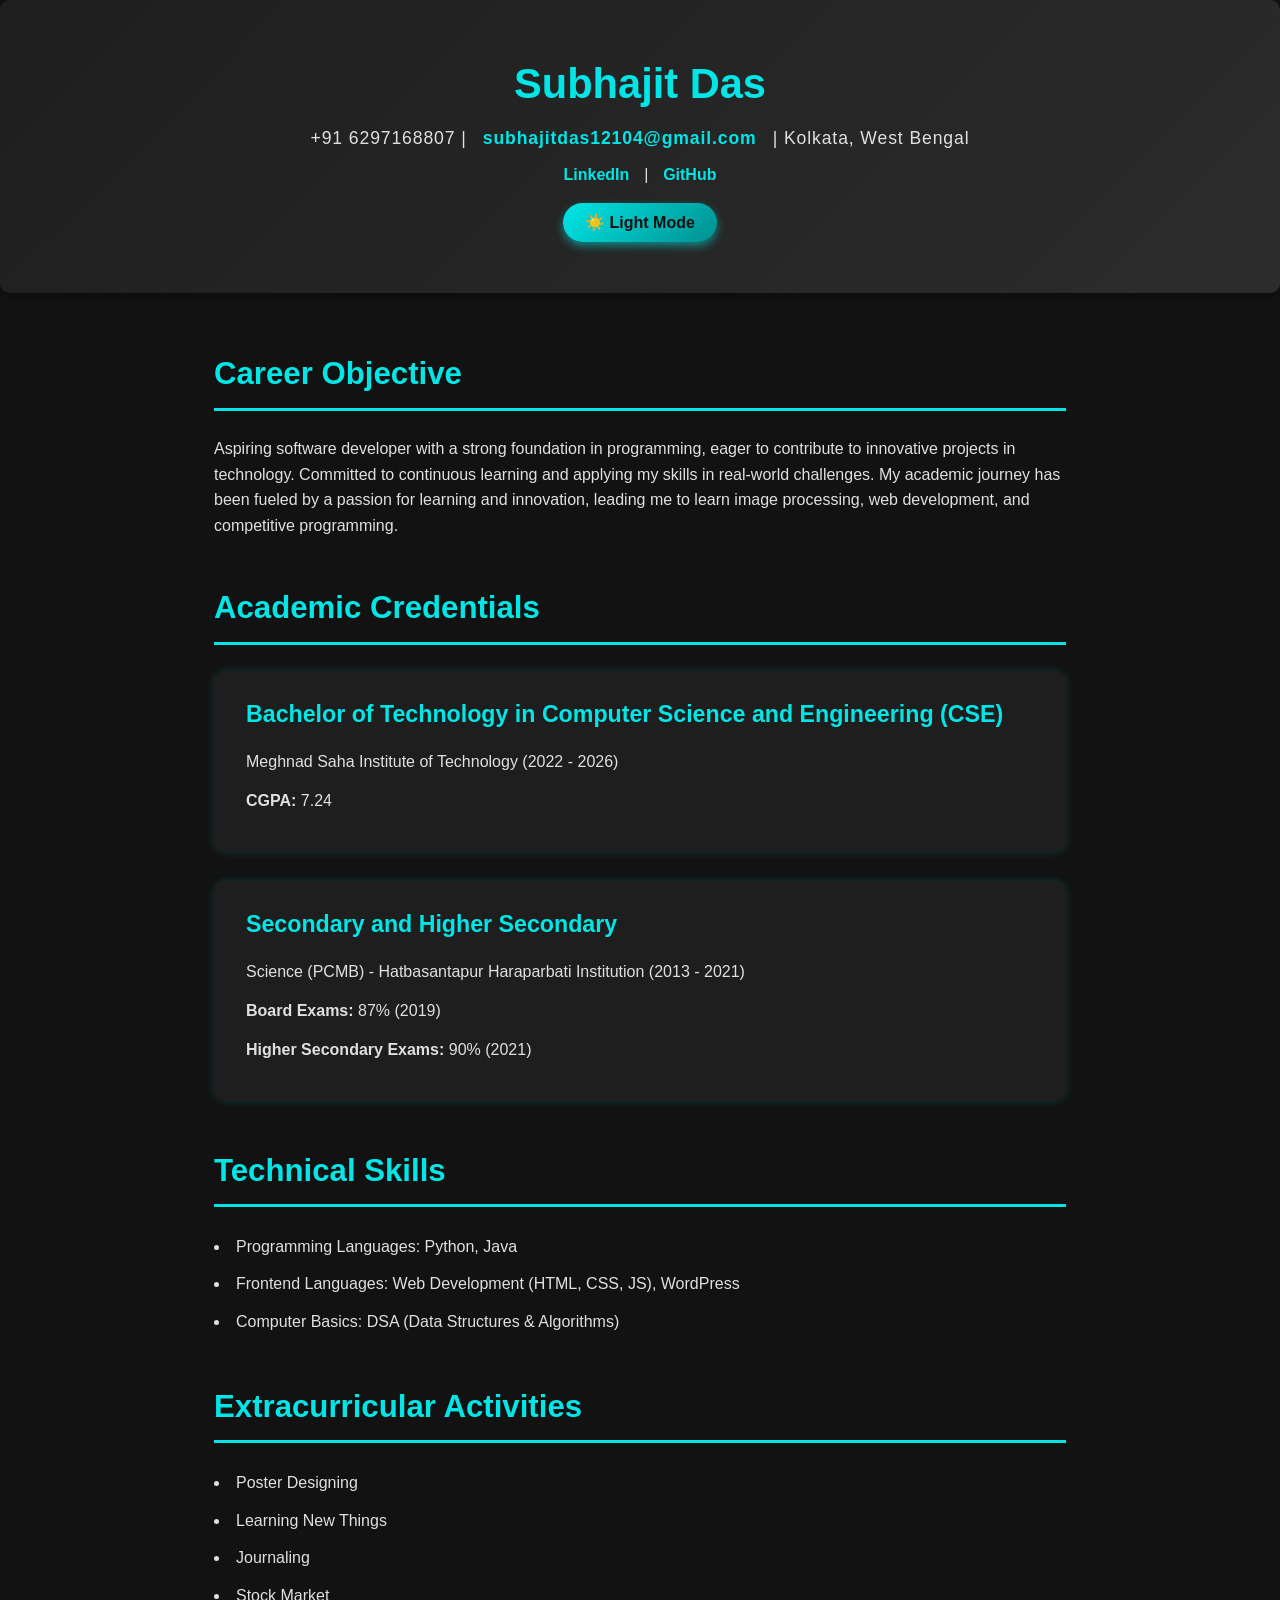
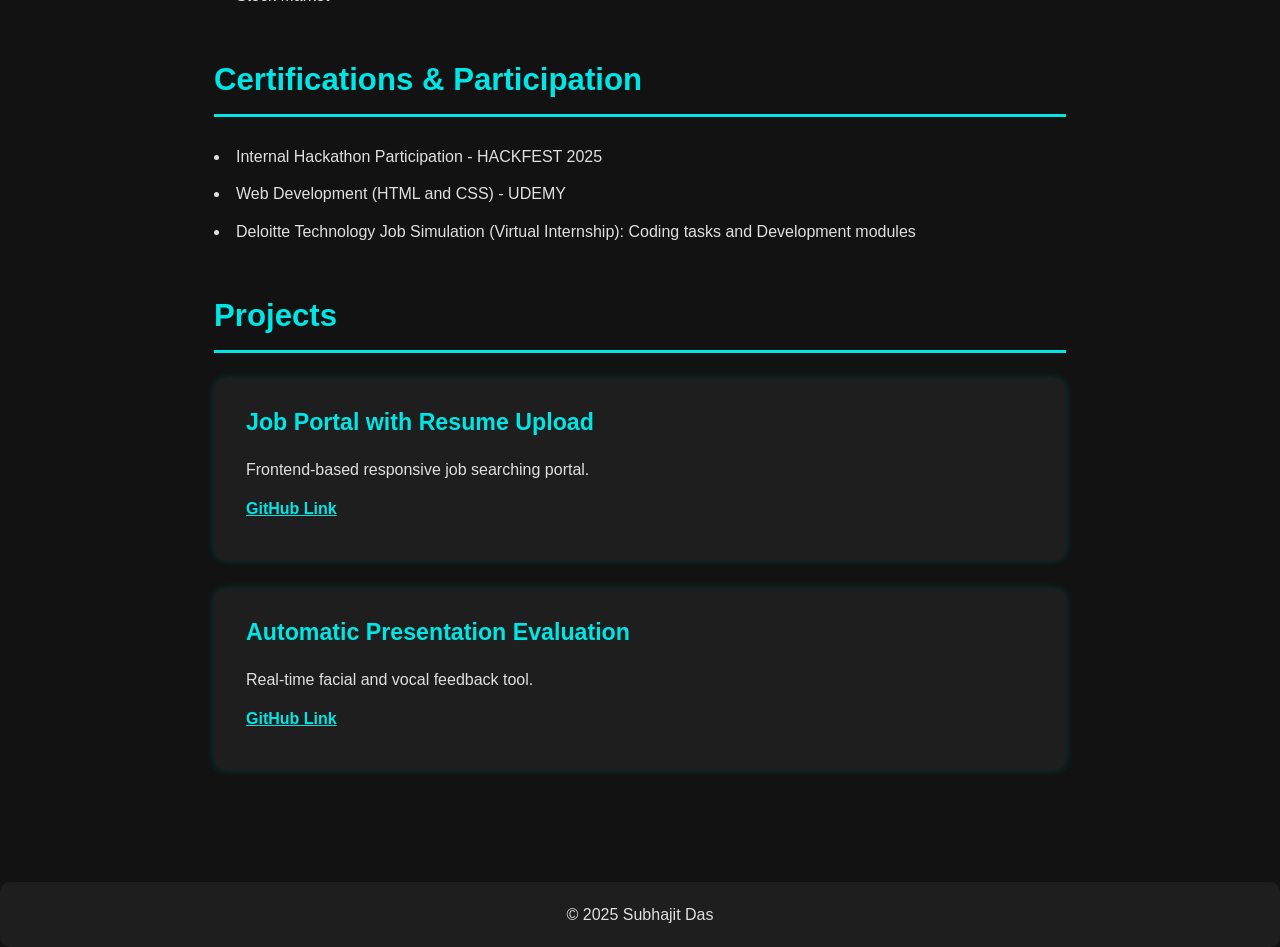
<file: cv.html>
<!DOCTYPE html>
<html lang="en">
<head>
  <meta charset="UTF-8" />
  <meta name="viewport" content="width=device-width, initial-scale=1" />
  <title>Subhajit Das - CV</title>
  <link rel="stylesheet" href="cvstyle.css" />
</head>
<body>
  <header>
    <div class="container header-container">
      <h1>Subhajit Das</h1>
      <p>+91 6297168807 | <a href="mailto:subhajitdas12104@gmail.com">subhajitdas12104@gmail.com</a> | Kolkata, West Bengal</p>
      <div class="social-links">
        <a href="https://www.linkedin.com/in/subhajitdas1/" target="_blank" rel="noreferrer">LinkedIn</a> |
        <a href="https://github.com/Subhajitindia99das" target="_blank" rel="noreferrer">GitHub</a>
      </div>
      <div class="theme-toggle" style="margin-top: 1rem;">
        <button id="theme-toggle-btn" aria-label="Toggle Light/Dark Mode">☀️ Light Mode</button>
      </div>
    </div>
  </header>

  <main class="container">
    <section class="cv-section objective-section">
      <h2>Career Objective</h2>
      <p>
        Aspiring software developer with a strong foundation in programming, eager to contribute to innovative projects in technology. Committed to continuous learning and applying my skills in real-world challenges. My academic journey has been fueled by a passion for learning and innovation, leading me to learn image processing, web development, and competitive programming.
      </p>
    </section>

    <section class="cv-section academics-section">
      <h2>Academic Credentials</h2>
      <div class="cv-item academic-item">
        <h3>Bachelor of Technology in Computer Science and Engineering (CSE)</h3>
        <p>Meghnad Saha Institute of Technology (2022 - 2026)</p>
        <p><strong>CGPA:</strong> 7.24</p>
      </div>
      <div class="cv-item academic-item">
        <h3>Secondary and Higher Secondary</h3>
        <p>Science (PCMB) - Hatbasantapur Haraparbati Institution (2013 - 2021)</p>
        <p><strong>Board Exams:</strong> 87% (2019)</p>
        <p><strong>Higher Secondary Exams:</strong> 90% (2021)</p>
      </div>
    </section>

    <section class="cv-section skills-section">
      <h2>Technical Skills</h2>
      <ul>
        <li>Programming Languages: Python, Java</li>
        <li>Frontend Languages: Web Development (HTML, CSS, JS), WordPress</li>
        <li>Computer Basics: DSA (Data Structures & Algorithms)</li>
      </ul>
    </section>

    <section class="cv-section extracurricular-section">
      <h2>Extracurricular Activities</h2>
      <ul>
        <li>Poster Designing</li>
        <li>Learning New Things</li>
        <li>Journaling</li>
        <li>Stock Market</li>
      </ul>
    </section>

    <section class="cv-section certifications-section">
      <h2>Certifications & Participation</h2>
      <ul>
        <li>Internal Hackathon Participation - HACKFEST 2025</li>
        <li>Web Development (HTML and CSS) - UDEMY</li>
        <li>Deloitte Technology Job Simulation (Virtual Internship): Coding tasks and Development modules</li>
      </ul>
    </section>

    <section class="cv-section projects-section">
      <h2>Projects</h2>
      <div class="cv-item project-item">
        <h3>Job Portal with Resume Upload</h3>
        <p>Frontend-based responsive job searching portal.</p>
        <p><a href="https://github.com/Subhajitindia99das/portfolio" target="_blank" rel="noreferrer">GitHub Link</a></p>
      </div>
      <div class="cv-item project-item">
        <h3>Automatic Presentation Evaluation</h3>
        <p>Real-time facial and vocal feedback tool.</p>
        <p><a href="https://github.com/Subhajitindia99das/Automatic-presentation-evaluation" target="_blank" rel="noreferrer">GitHub Link</a></p>
      </div>
    </section>
  </main>

  <footer>
    <p>© 2025 Subhajit Das</p>
  </footer>

  <script>
    // Theme toggle script
    document.addEventListener('DOMContentLoaded', () => {
      const themeToggleBtn = document.getElementById('theme-toggle-btn');
      function updateButtonText() {
        themeToggleBtn.textContent = document.body.classList.contains('light-theme')
          ? '🌙 Dark Mode'
          : '☀️ Light Mode';
      }
      themeToggleBtn.addEventListener('click', () => {
        document.body.classList.toggle('light-theme');
        updateButtonText();
      });
      updateButtonText(); // Initial set
    });
  </script>
</body>
</html>
</file>
<file: cvstyle.css>
/* Reset & Base Setup */
* {
  margin: 0;
  padding: 0;
  box-sizing: border-box;
}

body {
  font-family: 'Poppins', sans-serif;
  background-color: #121212;
  color: #e0e0e0;
  animation: fadeIn 1s ease-in forwards;
  transition: background-color 0.3s, color 0.3s;
  line-height: 1.6;
}

body.light-theme {
  background-color: #f0f2f5;
  color: #333;
}

/* Container */
.container {
  max-width: 900px;
  margin: 0 auto;
  padding: 1rem 1.5rem;
}

/* Header */
header {
  background: linear-gradient(135deg, #1e1e1e, #2c2c2c);
  padding: 2.2rem 1rem;
  text-align: center;
  box-shadow: 0 4px 10px rgba(0, 0, 0, 0.3);
  border-radius: 10px;
  margin-bottom: 2.5rem;
  transition: background 0.3s ease, color 0.3s ease;
}

body.light-theme header {
  background: linear-gradient(135deg, #fff, #e6f0ff);
  color: #333;
}

header h1 {
  font-size: 2.6rem;
  font-weight: 700;
  color: #00e6e6;
  margin-bottom: 0.4rem;
  transition: color 0.3s ease;
}

body.light-theme header h1 {
  color: #007bff;
}

header p {
  font-size: 1.1rem;
  letter-spacing: 0.05em;
  margin-bottom: 0.6rem;
  font-weight: 500;
  word-break: break-word;
  overflow-wrap: anywhere;
}

header a {
  color: #00e6e6;
  text-decoration: none;
  font-weight: 600;
  margin: 0 0.65rem;
  transition: color 0.3s ease;
}

body.light-theme header a {
  color: #007bff;
}

header a:hover {
  color: #66ffff;
}

/* Social Links */
.social-links {
  margin-top: 0.5rem;
  font-size: 1rem;
  font-weight: 500;
}

/* Section Titles */
.cv-section {
  margin-bottom: 2.8rem;
}

.cv-section h2 {
  font-size: 1.95rem;
  color: #00e6e6;
  border-bottom: 3px solid #00e6e6;
  padding-bottom: 0.55rem;
  margin-bottom: 1.6rem;
  font-weight: 700;
  transition: color 0.3s ease, border-color 0.3s ease;
}

body.light-theme .cv-section h2 {
  color: #007bff;
  border-color: #007bff;
}

/* CV Items */
.cv-item {
  background: #1e1e1e;
  padding: 1.6rem 2rem;
  border-radius: 12px;
  margin-bottom: 1.8rem;
  box-shadow: 0 0 9px rgba(0, 230, 230, 0.18);
  transition: transform 0.3s ease, box-shadow 0.3s ease, background 0.3s ease;
}

.cv-item:hover {
  transform: translateY(-6px);
  box-shadow: 0 12px 22px rgba(0, 230, 230, 0.4);
}

body.light-theme .cv-item {
  background: #fff;
  color: #333;
  box-shadow: 0 0 10px rgba(0, 123, 255, 0.18);
}

body.light-theme .cv-item:hover {
  box-shadow: 0 12px 22px rgba(0, 123, 255, 0.4);
}

/* CV Item Titles */
.cv-item h3 {
  font-size: 1.45rem;
  color: #00e6e6;
  margin-bottom: 0.9rem;
  font-weight: 700;
  transition: color 0.3s ease;
}

body.light-theme .cv-item h3 {
  color: #007bff;
}

/* CV Item Text */
.cv-item p {
  font-size: 1rem;
  line-height: 1.7;
  margin-bottom: 0.75rem;
  font-weight: 500;
}

/* Lists */
.cv-section ul {
  list-style: disc inside;
  font-size: 1rem;
  line-height: 1.8;
  font-weight: 500;
}

.cv-section ul li {
  margin-bottom: 0.55rem;
}

/* Links */
.cv-item a {
  color: #00e6e6;
  text-decoration: underline;
  font-weight: 600;
  transition: color 0.3s ease;
}

body.light-theme .cv-item a {
  color: #007bff;
}

.cv-item a:hover {
  color: #66ffff;
}

/* Footer */
footer {
  text-align: center;
  padding: 1.25rem;
  background: #1e1e1e;
  color: #e0e0e0;
  border-radius: 10px;
  margin-top: 3.2rem;
  font-weight: 500;
  transition: background 0.3s ease, color 0.3s ease;
}

body.light-theme footer {
  background: #fff;
  color: #333;
}

/* Fade In Animation */
@keyframes fadeIn {
  from {
    opacity: 0;
  }
  to {
    opacity: 1;
  }
}

/* Responsive Adjustments */
@media (max-width: 768px) {
  header h1 {
    font-size: 2.2rem;
  }
  .cv-section h2 {
    font-size: 1.6rem;
  }
  .cv-item {
    padding: 1.2rem 1.3rem;
  }
}

@media (max-width: 480px) {
  header h1 {
    font-size: 1.8rem;
  }
  .cv-section h2 {
    font-size: 1.4rem;
  }
}


#theme-toggle-btn {
  background: linear-gradient(135deg, #00e6e6, #008f8f);
  border: none;
  outline: none;
  color: #121212;
  font-weight: 600;
  padding: 0.6rem 1.4rem;
  border-radius: 25px;
  cursor: pointer;
  box-shadow: 0 4px 8px rgba(0, 230, 230, 0.5);
  transition: background 0.3s ease, box-shadow 0.3s ease, transform 0.2s ease;
  font-size: 1rem;
  user-select: none;
}

#theme-toggle-btn:hover {
  background: linear-gradient(135deg, #00ffff, #00b3b3);
  box-shadow: 0 6px 14px rgba(0, 255, 255, 0.7);
  transform: translateY(-2px);
}

#theme-toggle-btn:active {
  transform: translateY(1px);
  box-shadow: 0 2px 6px rgba(0, 230, 230, 0.4);
}
</file>
